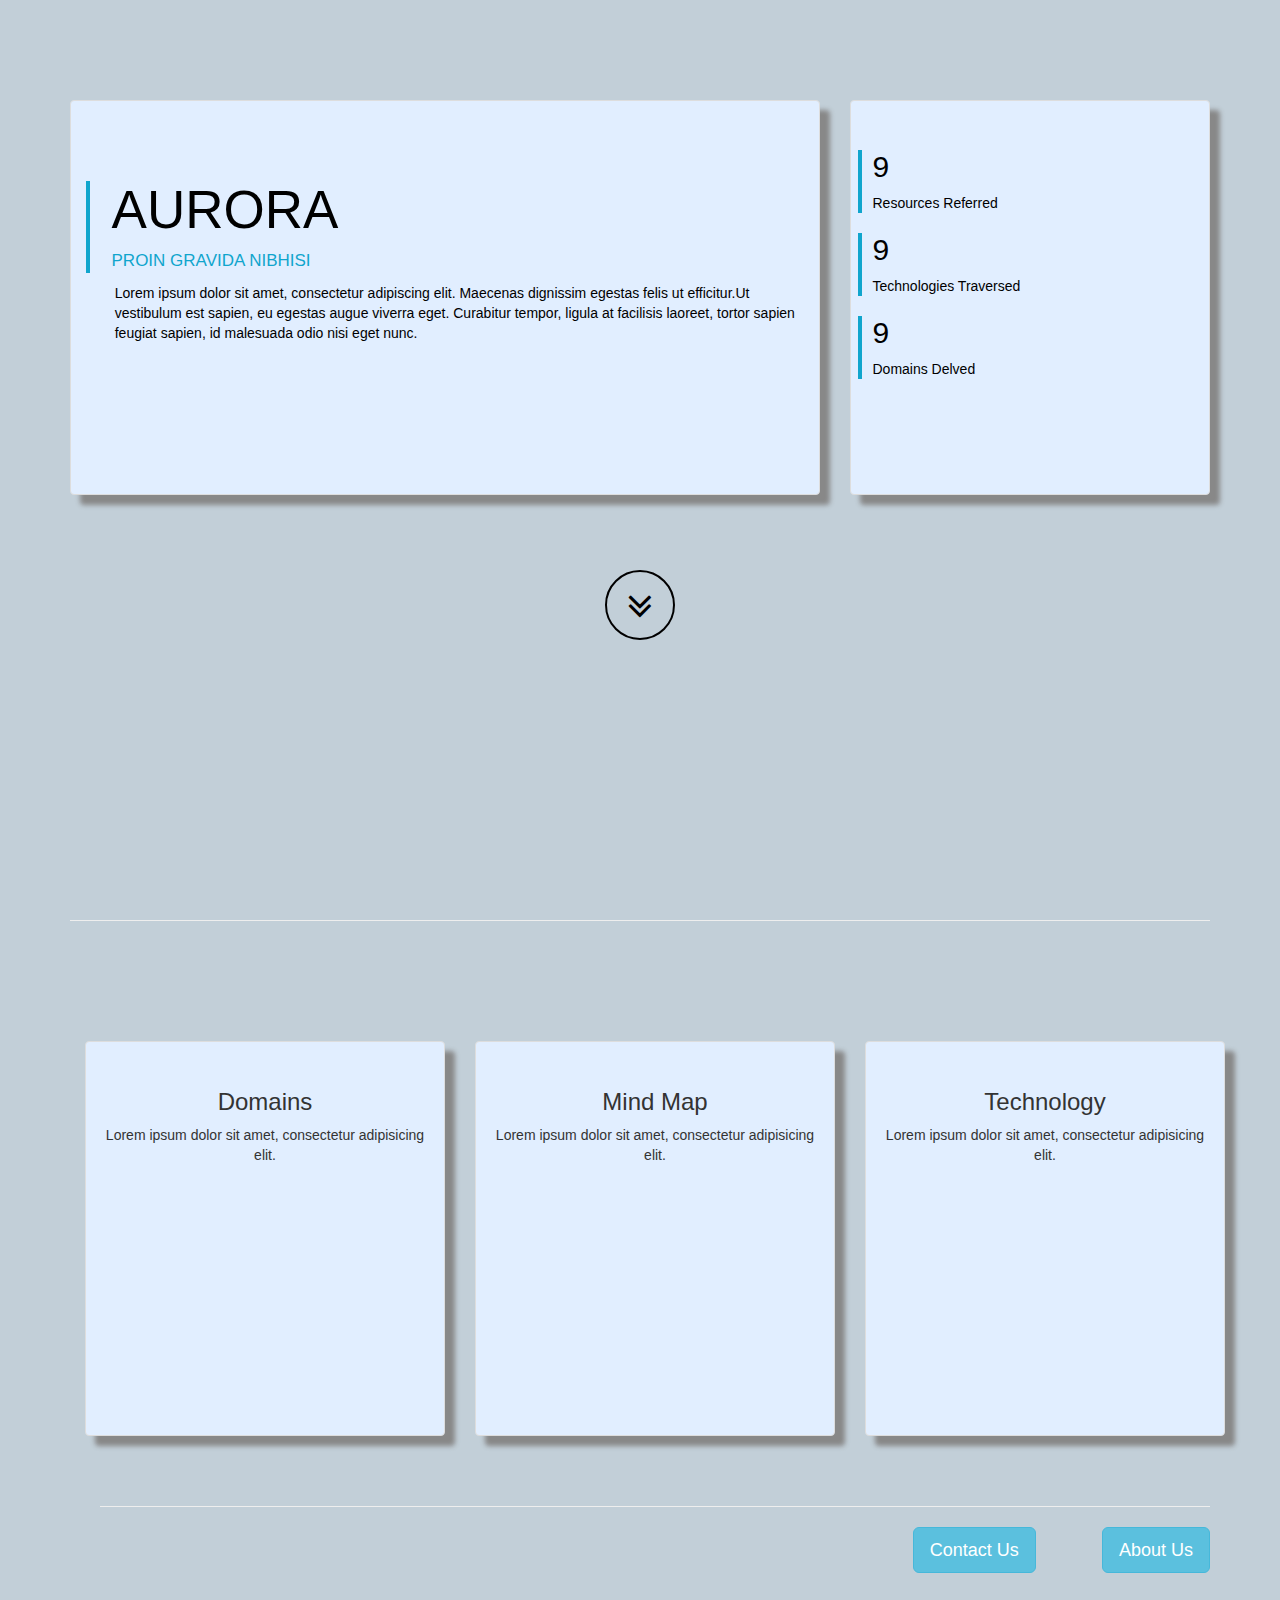
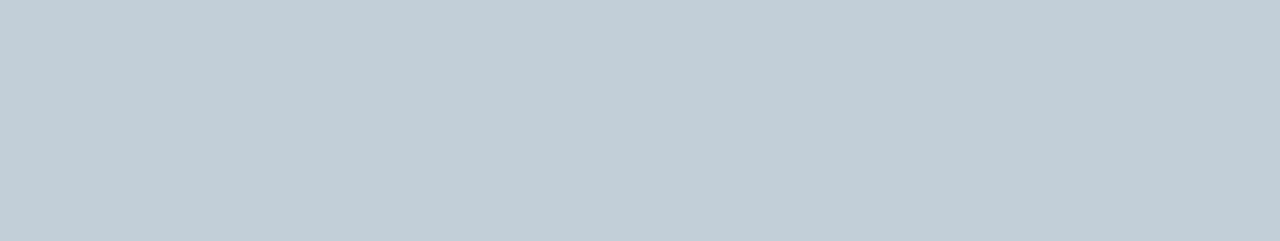
<file: landingpage/index.html>
<!DOCTYPE html>
<html lang="en">

<head>

    <meta charset="utf-8">
    <meta http-equiv="X-UA-Compatible" content="IE=edge">
    <meta name="viewport" content="width=device-width, initial-scale=1">
    <meta name="description" content="">
    <meta name="author" content="">

    <title>Heroic Features - Start Bootstrap Template</title>

    <!-- Bootstrap Core CSS -->
     <link href="css/bootstrap.min.css" rel="stylesheet">
     <link rel="stylesheet" type="text/css" href="font-awesome/css/font-awesome.min.css">
  <!--   <link rel="stylesheet" href="http://maxcdn.bootstrapcdn.com/bootstrap/3.3.6/css/bootstrap.min.css"> -->
    <script src="https://ajax.googleapis.com/ajax/libs/jquery/1.12.2/jquery.min.js"></script>    
    <script src="https://maxcdn.bootstrapcdn.com/bootstrap/3.3.6/js/bootstrap.min.js"></script>   
    <script type="text/javascript" src="./js/count.js"></script>
    <!-- Custom CSS -->
    <link href="css/heroic-features.css" rel="stylesheet">
    <script type="text/javascript">
    $(window).bind('mousewheel DOMMouseScroll', function(event){
        if($(window).width() >= 960){
    if (event.originalEvent.wheelDelta > 0 || event.originalEvent.detail < 0) {
        // scroll up
        $(".top").click();
        smoothScroll(document.getElementById('top'))
        
    }
    else {
        // scroll down
        $(".top").click();
        $('.top').trigger('click');
        smoothScroll(document.getElementById('bottom'))
    }
}
});

    window.smoothScroll = function(target) {
    var scrollContainer = target;
    do { //find scroll container
        scrollContainer = scrollContainer.parentNode;
        if (!scrollContainer) return;
        scrollContainer.scrollTop += 1;
    } while (scrollContainer.scrollTop == 0);
    
    var targetY = 0;
    do { //find the top of target relatively to the container
        if (target == scrollContainer) break;
        targetY += target.offsetTop;
    } while (target = target.offsetParent);
    
     scroll = function(c, a, b, i) {
        i++; if (i > 20) return;
        c.scrollTop = a + (b - a) / 20 * i;
        setTimeout(function(){ scroll(c, a, b, i); }, 10);
    }
    // start scrolling
    scroll(scrollContainer, scrollContainer.scrollTop, targetY, 0);
}
    </script>

    <!-- HTML5 Shim and Respond.js IE8 support of HTML5 elements and media queries -->
    <!-- WARNING: Respond.js doesn't work if you view the page via file:// -->
    <!--[if lt IE 9]>
        <script src="https://oss.maxcdn.com/libs/html5shiv/3.7.0/html5shiv.js"></script>
        <script src="https://oss.maxcdn.com/libs/respond.js/1.4.2/respond.min.js"></script>
    <![endif]-->
    
</head>

<body>
<a href="#bottom" id="top" onclick="smoothScroll(document.getElementById('bottom'))"></a>
    <!-- Page Content -->
    <div class="container">

        <section>
            <div class = "header-14-sub">
                <div class="row text-center">
                    <div class="col-md-8 col-sm-8 hero-feature">
                        <div class="thumbnail">
                            <!-- <img src="http://placehold.it/800x500" alt=""> -->
                            <!-- <div class="caption"> -->
                             <div class="left_border_blue">
                             <h1>AURORA</h1>
                                <p class="text-uppercase">Proin gravida nibhISI</p>                 
                            </div>               
                                <div>
                                    <p class="short_desc"><span>
                                         Lorem ipsum dolor sit amet, consectetur adipiscing elit. Maecenas dignissim egestas felis ut efficitur.Ut vestibulum est sapien, eu egestas augue viverra eget. Curabitur tempor, ligula at facilisis laoreet, tortor sapien feugiat sapien, id malesuada odio nisi eget nunc. 
                                    </span></p>
                                    <span>   <!--- FOR typed.js -->
                                    <br>
                                    </span>
                                </div>         
                        </div>
                    </div>
                    <div class="col-md-4 col-sm-4 hero-feature">
                    <div class="thumbnail">
                        <div class = "left_border_blue"> 
                            <h2><span id="resource">0</span></h2>  
                            <p class = "facts_font">Resources Referred</p>
                        </div>                      
                        <div class = "left_border_blue"> 
                            <h2><span id="tech">0</span></h2> 
                            <p class = "facts_font">Technologies Traversed</p>
                        </div>
                        <div class = "left_border_blue"> 
                            <h2><span id="domain">0</span></h2> 
                            <p class = "facts_font">Domains Delved</p>
                        </div>
                    </div>
                    </div>
                </div>
                <center>
                        <a href="#secondPage" class="btn btn-circle page-scroll" onclick="smoothScroll(document.getElementById('bottom'))">
                            <i class="fa fa-angle-double-down animated pulse"></i>
                        </a>
                </center>
            </div>
        </section>

        <hr>

        <section> 
            <div class = "section">
            <div class = "container">
                <section id = "sec2"> 
                    <div class = "header-14-sub">
                        <!-- Page Features -->
                        <div class="row text-center">

                            <div class="col-md-4 col-sm-6 hero-feature">
                                <div class="trans thumbnail thumbnailbottom">

                                    <div class="caption">

                                        <h3>Domains</h3>
                                        <p>Lorem ipsum dolor sit amet, consectetur adipisicing elit.</p>
                                        <p class = "inside-domain pull-down">Lorem ipsum dolor sit amet, consectetur adipiscing elit. Maecenas dignissim egestas felis ut efficitur. Ut vestibulum est sapien, eu egestas augue viverra eget.<br>
                                            <a href="#" class="btn btn-success">Discover Domains</a>
                                        </p>
                                    </div>
                                </div>
                            </div>

                            <div class="col-md-4 col-sm-6 hero-feature">
                                <div class="trans thumbnail thumbnailbottom">

                                    <div class="caption">
                                        <h3>Mind Map</h3>
                                        <p>Lorem ipsum dolor sit amet, consectetur adipisicing elit.</p>
                                        <p class = "inside-domain pull-down">Lorem ipsum dolor sit amet, consectetur adipiscing elit. Maecenas dignissim egestas felis ut efficitur. Ut vestibulum est sapien, eu egestas augue viverra eget.</br>
                                            <a href="#" class="btn btn-success" href="#openModal">Explore Everything</a>
                                        </p>

                                    </div>
                                </div>
                            </div>

                            <div class="col-md-4 col-sm-6 hero-feature">
                                <div class="trans thumbnail thumbnailbottom">
                                    <div class="caption">
                                        <h3>Technology</h3>
                                        <p>Lorem ipsum dolor sit amet, consectetur adipisicing elit.</p>
                                        <p class = "inside-domain pull-down">Lorem ipsum dolor sit amet, consectetur adipiscing elit. Maecenas dignissim egestas felis ut efficitur. Ut vestibulum est sapien, eu egestas augue viverra eget.</br>
                                             <a href="#" class="btn btn-success">Traverse Technologies</a>
                                        </p>
                                    </div>
                                </div>
                            </div>
                        </div>
                    <!-- /.row -->
            <div id = "footer">
                <div class="col-md-12 col-sm-12">
                    <hr>
                    <button type="button" class="btn btn-info btn-lg" data-toggle="modal" data-target="#contactModal">Contact Us</button>
                    &nbsp;&nbsp;&nbsp;&nbsp;&nbsp;&nbsp;&nbsp;&nbsp;&nbsp;&nbsp;&nbsp;&nbsp;&nbsp;&nbsp;&nbsp;
                    <button type="button" class="btn btn-info btn-lg" data-toggle="modal" data-target="#aboutModal">About Us</button>
                </div>
            </div>

            <div id="contactModal" class="modal fade" role="dialog">
                <div class="modal-dialog">
                    <!-- Modal content-->
                    <div class="modal-content">
                        <div class="modal-header">
                            <button type="button" class="close" data-dismiss="modal">&times;</button>
                            <h4 class="modal-title">Contact Us</h4>
                        </div>
                        <div class="modal-body">
                            <form role="form" id = "feedback">
                                <div class="form-group">
                                    <input type="email" class="form-control" placeholder="email" id="loginemail">
                                </div>
                            </form>
                            <textarea rows="6" cols="78" name="comment" form="usrform"></textarea>
                        </div>
                        <div class="modal-footer">
                            <div class="modal-footer">
                                <input type="submit" class="btn btn-primary btn-block">
                            </div>
                        </div>
                    </div>
                </div>
            </div>
            <div id="aboutModal" class="modal fade" role="dialog">
                <div class="modal-dialog">
                    <!-- Modal content-->
                    <div class="modal-content">
                      <div class="modal-header">
                        <button type="button" class="close" data-dismiss="modal">&times;</button>
                        <h4 class="modal-title">About Us</h4>
                      </div>
                      <div class="modal-body">
                            Lorem ipsum dolor sit amet, consectetur adipiscing elit. Maecenas dignissim egestas felis ut efficitur. Ut vestibulum est sapien, eu egestas augue viverra eget. Curabitur tempor, ligula at facilisis laoreet, tortor sapien feugiat sapien, id malesuada odio nisi eget nunc.
                      </div>
                    </div>
                </div>  
            </div>
        </section>
        <a href="#top" id="bottom" onclick="smoothScroll(document.getElementById('top'))"></a>
    </div>
    <!-- /.container -->

    <!-- jQuery -->
    <!--<script src="js/jquery.js"></script>--> 

    <!-- Bootstrap Core JavaScript -->
    <script src="https://maxcdn.bootstrapcdn.com/bootstrap/3.3.6/js/bootstrap.min.js"></script>

</body>

</html>
</file>
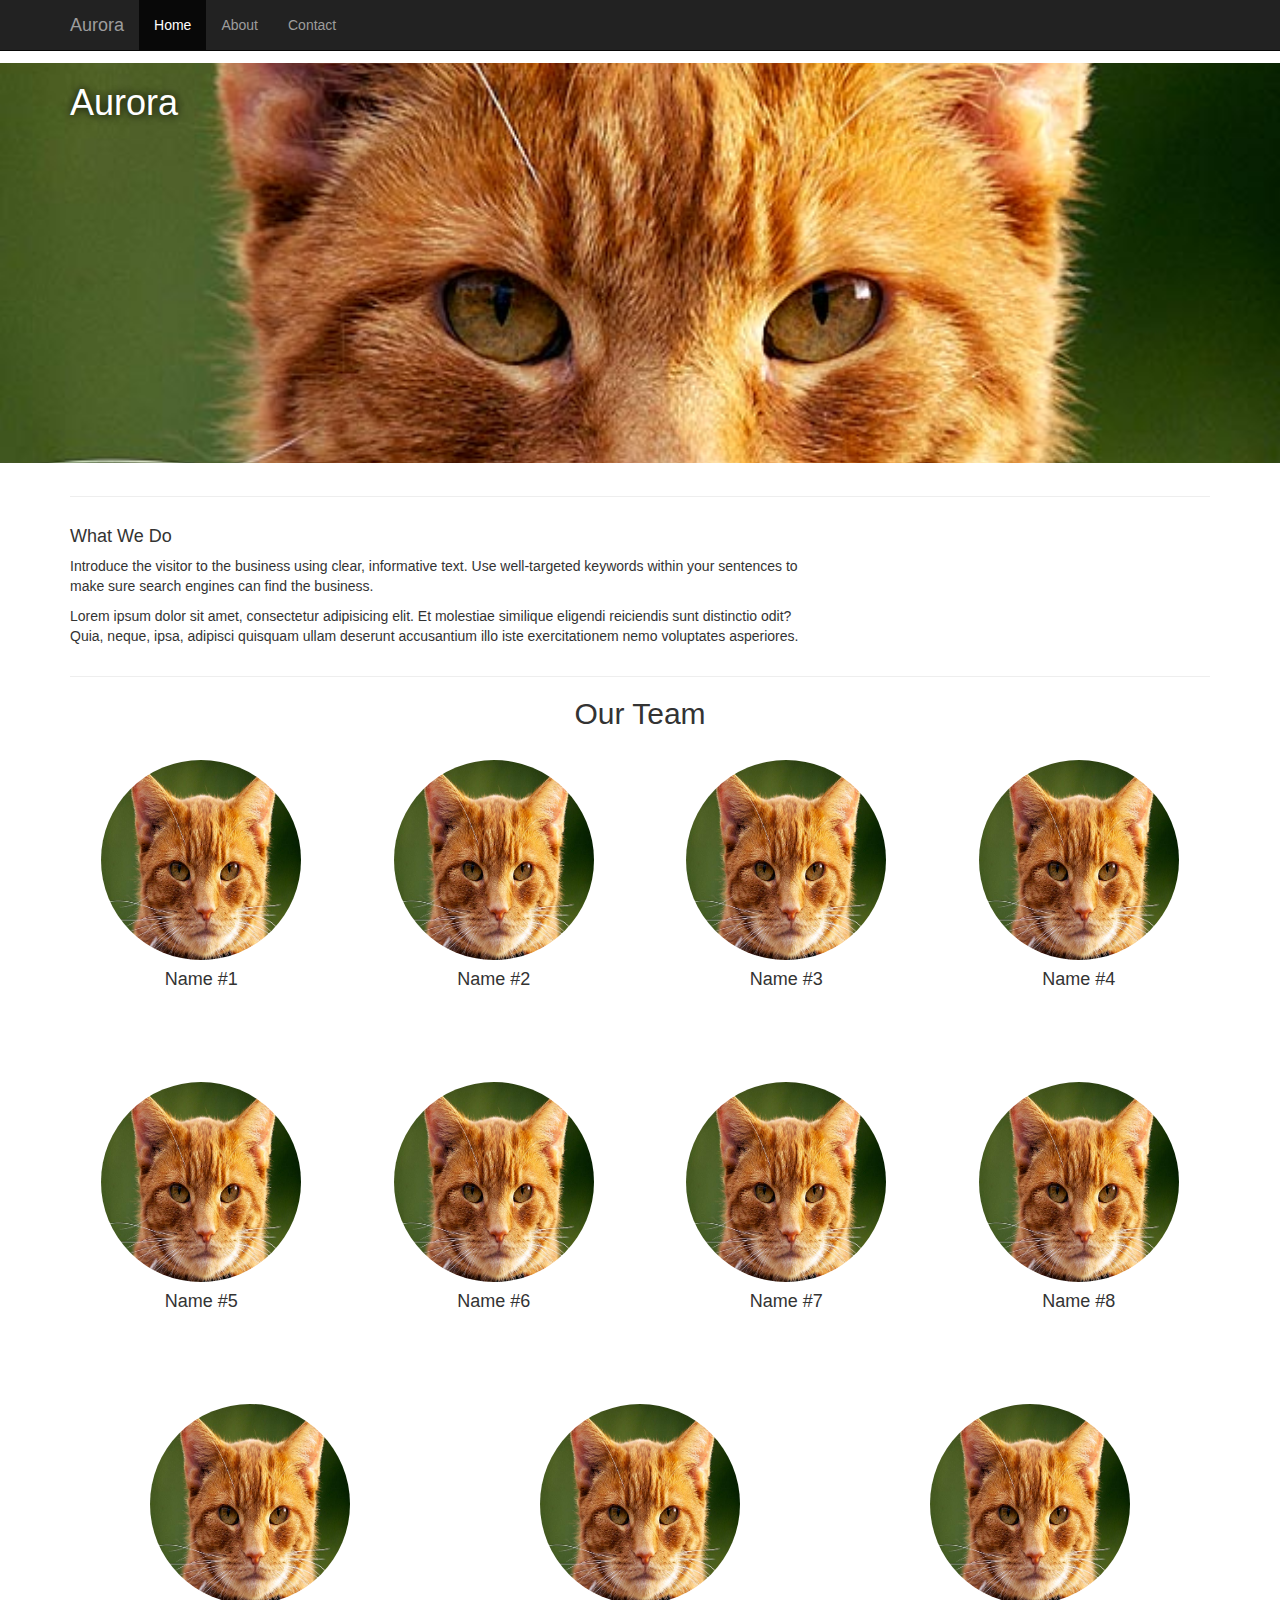
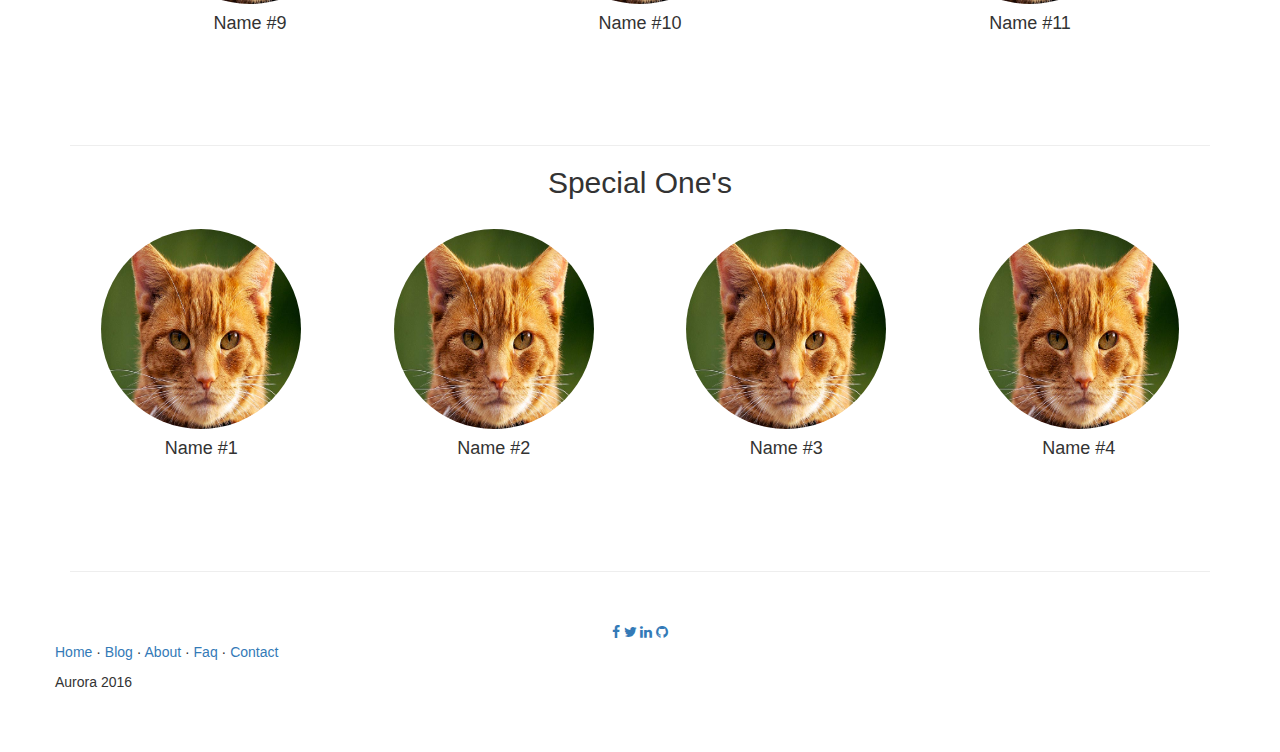
<file: aurora/aboutuspg/aboutus/index.html>
<!DOCTYPE html>
<html lang="en">

<head>

    <meta charset="utf-8">
    <meta http-equiv="X-UA-Compatible" content="IE=edge">
    <meta name="viewport" content="width=d  device-width, initial-scale=1">
    <meta name="description" content="">
    <meta name="author" content="">

    <title>Aurora</title>
    <link rel="stylesheet" href="http://maxcdn.bootstrapcdn.com/font-awesome/4.2.0/css/font-awesome.min.css">
    <!--<link rel="stylesheet" href="https://maxcdn.bootstrapcdn.com/bootstrap/3.3.6/css/bootstrap.min.css">-->

<!-- Optional theme -->
<!--<link rel="stylesheet" href="https://maxcdn.bootstrapcdn.com/bootstrap/3.3.6/css/bootstrap-theme.min.css">-->

<!-- Latest compiled and minified JavaScript -->
<!--<script src="https://maxcdn.bootstrapcdn.com/bootstrap/3.3.6/js/bootstrap.min.js"></script>-->
    <!-- Bootstrap Core CSS -->
    <link href="css/bootstrap.min.css" rel="stylesheet">
    <!-- Custom CSS -->
    <link href="css/about-us.css" rel="stylesheet">


</head>

<body>

    <!-- Navigation -->
<div class="navbar navbar-inverse navbar-fixed-top" role="navigation" id="slide-nav">
  <div class="container">
   <div class="navbar-header">
    <a class="navbar-toggle"> 
      <span class="sr-only">Toggle navigation</span>
      <span class="icon-bar"></span>
      <span class="icon-bar"></span>
      <span class="icon-bar"></span>
     </a>
    <a class="navbar-brand" href="#">Aurora</a>
   </div>
   <div id="slidemenu">
    <ul class="nav navbar-nav">
        <li><br></li>
     <li class="active"><a href="#">Home</a></li>
     <li><a href="#about">About</a></li>
     <li><a href="#contact">Contact</a></li>
    </ul>       
   </div>
  </div>
 </div>

    <!-- Image Background Page Header -->
    <!-- Note: The background image is set within the business-casual.css file. -->
<div id="page-content">
    <header class="business-header no-margin-top">
        <div class="container">
            <div class="row">
                <div class="col-lg-12">
                    <h1 class="tagline">Aurora</h1>
                </div>
            </div>
        </div>
    </header>
<div id="page-content">
    <!-- Page Content -->
    <div class="container">

        <hr>

        <div class="row">
            <div class="col-sm-8">
                <h4>What We Do</h4>
                <p>Introduce the visitor to the business using clear, informative text. Use well-targeted keywords within your sentences to make sure search engines can find the business.</p>
                <p>Lorem ipsum dolor sit amet, consectetur adipisicing elit. Et molestiae similique eligendi reiciendis sunt distinctio odit? Quia, neque, ipsa, adipisci quisquam ullam deserunt accusantium illo iste exercitationem nemo voluptates asperiores.</p>
            </div>
        </div>
        <!-- /.row -->

        <hr>
        <center><h2>Our Team</h2></center>
        <br>
        <div class="row">
            <div class="col-sm-3"><center><div class="image1 image-inside">
            <center><img class="inside-img img-circle img-responsive image-cropper img-center" src="./cat.jpg" alt=""></center>
            <center><img class="outside-img img-circle img-responsive image-cropper img-center" src="./c1.jpg" alt=""></center></div></center>
                
                <center><h4>Name #1</h4></center>
            </div>
                <div class="col-sm-3"><center><div class="image1 image-inside">
            <center><img class="inside-img img-circle img-responsive image-cropper img-center" src="./cat.jpg" alt=""></center>
            <center><img class="outside-img img-circle img-responsive image-cropper img-center" src="./c1.jpg" alt=""></center></div></center>
                
                <center><h4>Name #2</h4></center>
            </div>
                <div class="col-sm-3"><center><div class="image1 image-inside">
            <center><img class="inside-img img-circle img-responsive image-cropper img-center" src="./cat.jpg" alt=""></center>
            <center><img class="outside-img img-circle img-responsive image-cropper img-center" src="./c1.jpg" alt=""></center></div></center>
                
                <center><h4>Name #3</h4></center>
            </div>
            <div class="col-sm-3"><center><div class="image1 image-inside">
            <center><img class="inside-img img-circle img-responsive image-cropper img-center" src="./cat.jpg" alt=""></center>
            <center><img class="outside-img img-circle img-responsive image-cropper img-center" src="./c1.jpg" alt=""></center></div></center>
                
                <center><h4>Name #4</h4></center>
            </div>
        </div>
        <!-- /.row -->


        <div class="row">
               <div class="col-sm-3"><center><div class="image1 image-inside">
            <center><img class="inside-img img-circle img-responsive image-cropper img-center" src="./cat.jpg" alt=""></center>
            <center><img class="outside-img img-circle img-responsive image-cropper img-center" src="./c1.jpg" alt=""></center></div></center>
                
                <center><h4>Name #5</h4></center>
            </div>

            <div class="col-sm-3"><center><div class="image1 image-inside">
            <center><img class="inside-img img-circle img-responsive image-cropper img-center" src="./cat.jpg" alt=""></center>
            <center><img class="outside-img img-circle img-responsive image-cropper img-center" src="./c1.jpg" alt=""></center></div></center>
                
                <center><h4>Name #6</h4></center>
            </div>

            <div class="col-sm-3"><center><div class="image1 image-inside">
            <center><img class="inside-img img-circle img-responsive image-cropper img-center" src="./cat.jpg" alt=""></center>
            <center><img class="outside-img img-circle img-responsive image-cropper img-center" src="./c1.jpg" alt=""></center></div></center>
                
                <center><h4>Name #7</h4></center>
            </div>
             <div class="col-sm-3"><center><div class="image1 image-inside">
            <center><img class="inside-img img-circle img-responsive image-cropper img-center" src="./cat.jpg" alt=""></center>
            <center><img class="outside-img img-circle img-responsive image-cropper img-center" src="./c1.jpg" alt=""></center></div></center>
                
                <center><h4>Name #8</h4></center>
            </div>
        </div>
        <!-- /.row -->

        <div class="row">
               <div class="col-sm-4"><center><div class="image1 image-inside">
            <center><img class="inside-img img-circle img-responsive image-cropper img-center" src="./cat.jpg" alt=""></center>
            <center><img class="outside-img img-circle img-responsive image-cropper img-center" src="./c1.jpg" alt=""></center></div></center>
                
                <center><h4>Name #9</h4></center>
            </div>

            <div class="col-sm-4"><center><div class="image1 image-inside">
            <center><img class="inside-img img-circle img-responsive image-cropper img-center" src="./cat.jpg" alt=""></center>
            <center><img class="outside-img img-circle img-responsive image-cropper img-center" src="./c1.jpg" alt=""></center></div></center>
                
                <center><h4>Name #10</h4></center>
            </div>

            <div class="col-sm-4"><center><div class="image1 image-inside">
            <center><img class="inside-img img-circle img-responsive image-cropper img-center" src="./cat.jpg" alt=""></center>
            <center><img class="outside-img img-circle img-responsive image-cropper img-center" src="./c1.jpg" alt=""></center></div></center>
                
                <center><h4>Name #11</h4></center>
            </div>
        </div>
        <!-- /.row -->
        <hr>
        <center><h2>Special One's</h2></center>
        <br>
        <div class="row">
            <div class="col-sm-3"><center><div class="image1 image-inside">
            <center><img class="inside-img img-circle img-responsive image-cropper img-center" src="./cat.jpg" alt=""></center>
            <center><img class="outside-img img-circle img-responsive image-cropper img-center" src="./c1.jpg" alt=""></center></div></center>
                
                <center><h4>Name #1</h4></center>
            </div>
                <div class="col-sm-3"><center><div class="image1 image-inside">
            <center><img class="inside-img img-circle img-responsive image-cropper img-center" src="./cat.jpg" alt=""></center>
            <center><img class="outside-img img-circle img-responsive image-cropper img-center" src="./c1.jpg" alt=""></center></div></center>
                
                <center><h4>Name #2</h4></center>
            </div>
                <div class="col-sm-3"><center><div class="image1 image-inside">
            <center><img class="inside-img img-circle img-responsive image-cropper img-center" src="./cat.jpg" alt=""></center>
            <center><img class="outside-img img-circle img-responsive image-cropper img-center" src="./c1.jpg" alt=""></center></div></center>
                
                <center><h4>Name #3</h4></center>
            </div>
            <div class="col-sm-3"><center><div class="image1 image-inside">
            <center><img class="inside-img img-circle img-responsive image-cropper img-center" src="./cat.jpg" alt=""></center>
            <center><img class="outside-img img-circle img-responsive image-cropper img-center" src="./c1.jpg" alt=""></center></div></center>
                
                <center><h4>Name #4</h4></center>
            </div>
        </div>



        <hr>

        <!-- Footer -->
        <footer>
            <div class="row">
                <center>
                    <div>

                <a href="#"><i class="fa fa-facebook"></i></a>
                <a href="#"><i class="fa fa-twitter"></i></a>
                <a href="#"><i class="fa fa-linkedin"></i></a>
                <a href="#"><i class="fa fa-github"></i></a>

                 </div>
                </center>

            <div>

                <p>
                    <a href="#">Home</a>
                    ·
                    <a href="#">Blog</a>
                    ·
                    <a href="#">About</a>
                    ·
                    <a href="#">Faq</a>
                    ·
                    <a href="#">Contact</a>
                </p>

                <p>Aurora 2016</p>
            </div>
            <!-- /.row -->
        </footer>

    </div>
    <!-- /.container -->
</div>
    <!-- jQuery -->
    <script src="js/jquery.js"></script>
    <!-- Bootstrap Core JavaScript -->
    <script src="js/bootstrap.min.js"></script>


    <script src="js/slidenav.js"></script>

    

</body>

</html>
</file>
<file: aurora/aboutuspg/aboutus/css/about-us.css>
body {
    padding-top: 50px;
}

.business-header {
    height: 400px;
    background: url('../c1.jpg') center center no-repeat scroll;
    -webkit-background-size: cover;
    -moz-background-size: cover;
    background-size: cover;
    -o-background-size: cover;
}

.col-sm-4, .col-sm-6, .col-sm-3{
    margin-bottom: 7%;
}



.tagline {
    text-shadow: 0 0 10px #000;
    color: #fff;
}

.img-center {
    margin: 0 auto;
}
.image-cropper {
    width: 200px;
    height: 200px;
    position: relative;
    overflow: hidden;
    border-radius: 50%;
}

.image1 .inside-img
{
   display: none;
}
.image1 .outside-img
{
   display: inline; 
}
.image1:hover .outside-img
{
    display:none;
}
.image1:hover .inside-img
{
    display:inline;
}

img {
    display: inline;
    margin: 0 auto;
    height: 100%;
    width: auto;
}
footer {
    margin: 50px 0;
}


/* adjust body when menu is open */
body.slide-active {
    overflow-x: hidden;
    padding-top: 0px;
}
.no-margin-top {
    margin-top: 0px!important
}

#page-content {
    position: relative;
    padding-top: 1%;
    left: 0;
}
#page-content.slide-active {
    padding-top: 0;
}

#slide-nav .navbar-toggle {
    cursor: pointer;
    position: relative;
    line-height: 0;
    float: left;
    margin: 0;
    width: 30px;
    height: 40px;
    padding: 10px 0 0 0;
    border: 0;
    background: transparent;
}

#slide-nav .navbar-toggle > .icon-bar {
    width: 100%;
    display: block;
    height: 3px;
    margin: 5px 0 0 0;
}
#slide-nav .navbar-toggle.slide-active .icon-bar {
    background: orange
}
.navbar-header {
    position: relative
}

.navbar.navbar-fixed-top.slide-active {
    position: relative
}

.image1 .inside-img
{
   display: none;
}
.image1 .outside-img
{
   display: inline; 
}
.image1:hover .outside-img
{
    display:none;
}
.image1:hover .inside-img
{
    display:inline;
}

@media (max-width:767px) { 
    #slide-nav .container {
        margin: 0;
        padding: 0!important;
    }
    #slide-nav .navbar-header {
        margin: 0 auto;
        padding: 0 15px;
    }
    #slide-nav .navbar.slide-active {
        position: absolute;
        width: 80%;
        top: 0px;
        z-index: 1000;
    }
    #slide-nav #slidemenu {
        background: #f7f7f7;
        left: -100%;
        width: 80%;
        min-width: 0;
        position: absolute;
        padding-left: 0;
        z-index: 2;
        top: -8px;
        margin: 0;
    }
    #slide-nav #slidemenu .navbar-nav {
        min-width: 0;
        width: 100%;
        margin: 0;
    }
    #slide-nav #slidemenu .navbar-nav .dropdown-menu li a {
        min-width: 0;
        width: 80%;
        white-space: normal;
    }
    #slide-nav {
        border-top: 0
    }
    #slide-nav.navbar-inverse #slidemenu {
        background: #333
    }
    
    #slide-nav #navbar-height-col {
        position: fixed;
        top: 0;
        height: 100%;
        width: 80%;
        left: -80%;
        background: #eee;
    }
    #slide-nav.navbar-inverse #navbar-height-col {
        background: #333;
        z-index: 1;
        border: 0;
    }
    #slide-nav .navbar-form {
        width: 100%;
        margin: 8px 0;
        text-align: center;
        overflow: hidden;
            }
    #slide-nav .navbar-form .form-control {
        text-align: center
    }
    #slide-nav .navbar-form .btn {
        width: 100%
    }
}
@media (min-width:768px) { 
    #page-content {
        left: 0!important
    }
    .navbar.navbar-fixed-top.slide-active {
        position: fixed
    }
    .navbar-header {
        left: 0!important
    }
}

.image-inside
{
    width: 200px;
    height: 200px;
}
</file>
<file: landingpage/css/heroic-features.css>
/*!
 * Start Bootstrap - Heroic Features HTML Template (http://startbootstrap.com)
 * Code licensed under the Apache License v2.0.
 * For details, see http://www.apache.org/licenses/LICENSE-2.0.
 */

body {
    background-color: #c2cfd8;
    height: 100%;
    width: 100;
}

h1{
	font-size:  53px;
}

.hero-spacer {
    margin-top: 50px;
}

.hero-feature {
	margin-top: 20px;
    margin-bottom: 30px;
}

.thumbnail{
	padding-top: 8%;
	padding-left: 2%;
	padding-right: 2%;
	background-color: #e1eeff;
	box-shadow: 10px 10px 5px #888888;
	min-height: 395px;
	overflow-y: auto;
}

footer {
    margin: 15px 0;
}

.header-14-sub {
  padding-top: 7%;
  color: #000000;
  background-color: #c2cfd8;
  position: relative;
  min-height: 100vh; /* set default height */
}


.short_desc{
	text-align: left;
	padding-left: 4%;
}

.thumbnailbottom{
	transition: 1s;
	overflow-y: hidden;
}

.thumbnailbottom:hover{
  box-shadow: 15px 15px 5px #000000;
  transition: 1s;
}

.text-uppercase{
	color: #10a5cd;
	font-size: 17px;
}

.facts_box{
	padding-top: 12%;
	padding-left: 5%;
	font-size: 20px;
}
#footer {
  text-align: right;

}


.left_border_blue{
	border-left: 4px solid #10a5cd;
	padding-left: 3%;
	text-align: left;
}

.pull-down{
	padding-top: 50%;
	padding-bottom: 0px;
}

.trans{
	transition: 1s;
	padding-top: 5%;
	font-family: helvetica;
}

.domain{
	background-color: rgba(0,0,0,0	);
}
.inside-domain {
    display:none
}


.trans:hover{
	background: #c0dcf6;
}

.trans:hover .inside-domain {
    display:block;
}


.trans:hover{
	padding-top: 0%;
	display: block;
	transition: 1s;
}


.btn-circle {
    width: 70px;
    height: 70px;
    margin-top: 25px;
    padding: 7px 16px ;
    border: 2px solid #000;
    border-radius: 100%!important;
    font-size: 40px;
    color: #000;
    background: 0 0;
    -webkit-transition: background .3s ease-in-out;
    -moz-transition: background .3s ease-in-out;
    transition: background .3s ease-in-out;
    transition: 1s;
}

.btn-circle:hover{
    outline: 0;
    color: #10a5cd;
    background: rgba(255,255,255,.1);
    border: 2px solid #10a5cd;
}

.btn-circle i.animated {
	-webkit-transition-property: -webkit-transform;
    -webkit-transition-duration: 1s;
    -moz-transition-property: -moz-transform;
    -moz-transition-duration: 1s;
    -webkit-animation-name: pulse;
    -moz-animation-name: pulse;
    -webkit-animation-duration: 1.5s;
    -moz-animation-duration: 1.5s;
    -webkit-animation-iteration-count: infinite;
    -moz-animation-iteration-count: infinite;
    -webkit-animation-timing-function: linear;
    -moz-animation-timing-function: linear;
}

@-webkit-keyframes pulse {    
    0% {
        -webkit-transform: scale(1);
        transform: scale(1);
    }

    50% {
        -webkit-transform: scale(1.2);
        transform: scale(1.2);
    }

    100% {
        -webkit-transform: scale(1);
        transform: scale(1);
    }
}

@-moz-keyframes pulse {    
    0% {
        -moz-transform: scale(1);
        transform: scale(1);
    }

    50% {
        -moz-transform: scale(1.2);
        transform: scale(1.2);
    }

    100% {
        -moz-transform: scale(1);
        transform: scale(1);
    }
}
</file>
